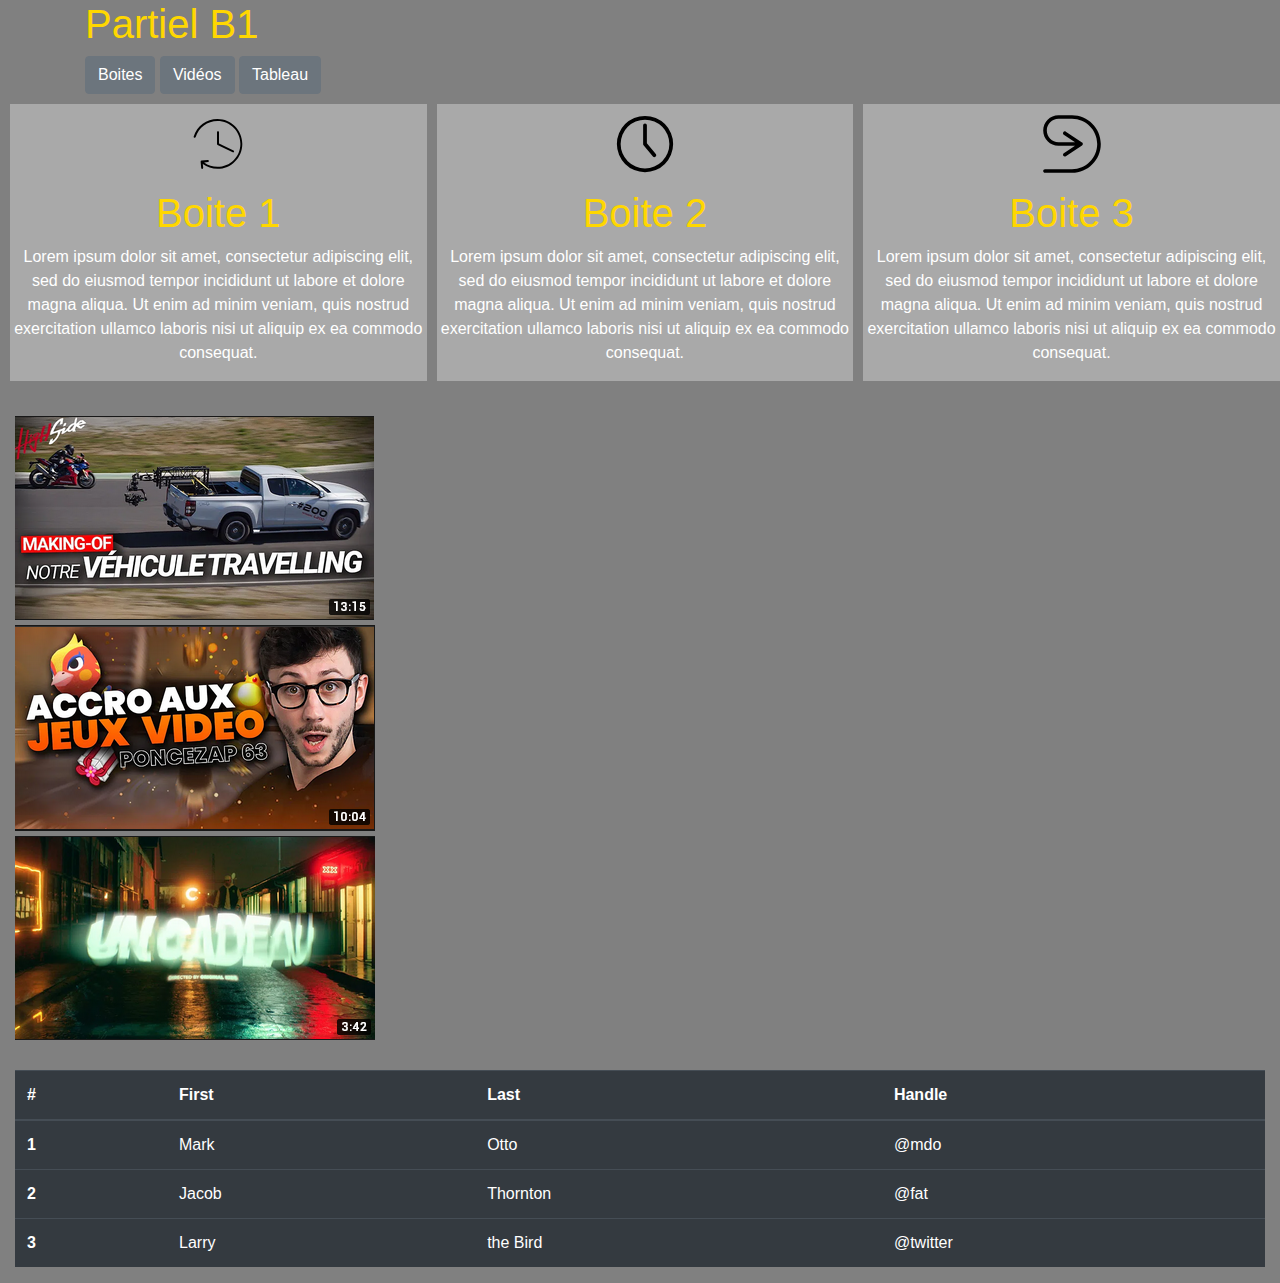
<file: index.html>
<!DOCTYPE html>
<html>
	<head>
		<title>Partiel B1</title>
		<meta charset="utf-8">
		<meta name="viewport" content="width=device-width, initial-scale=1.0">
        <link href="https://stackpath.bootstrapcdn.com/bootstrap/4.4.1/css/bootstrap.min.css" rel="stylesheet">
        <script src="https://code.jquery.com/jquery-3.4.1.min.js" integrity="sha256-CSXorXvZcTkaix6Yvo6HppcZGetbYMGWSFlBw8HfCJo=" crossorigin="anonymous">
        </script>
        <link href="css/style.css" rel="stylesheet">
	</head>
	<header class="container">
		<h1>Partiel B1</h1>
		<button type="button" class="btn btn-secondary" id="boite-onglet">Boites</button>
  		<button type="button" class="btn btn-secondary" id="video-onglet">Vidéos</button>
  		<button type="button" class="btn btn-secondary" id="tableau-onglet">Tableau</button>
	</header>
	<body class="container-fluid">
		

		<section class="row"  id="boite">
            <div>
            	<img src="img/icon1.svg">
            	<h1>Boite 1</h1>
            	<p>Lorem ipsum dolor sit amet, consectetur adipiscing elit, sed do eiusmod tempor incididunt ut labore et dolore magna aliqua. Ut enim ad minim veniam, quis nostrud exercitation ullamco laboris nisi ut aliquip ex ea commodo consequat.</p>
            </div>
            <div>
            <img src="img/icon2.svg">
            	<h1>Boite 2</h1>
            	<p>Lorem ipsum dolor sit amet, consectetur adipiscing elit, sed do eiusmod tempor incididunt ut labore et dolore magna aliqua. Ut enim ad minim veniam, quis nostrud exercitation ullamco laboris nisi ut aliquip ex ea commodo consequat.</p>
            </div>
            <div>
            <img src="img/icon3.svg">
            	<h1>Boite 3</h1>
            	<p>Lorem ipsum dolor sit amet, consectetur adipiscing elit, sed do eiusmod tempor incididunt ut labore et dolore magna aliqua. Ut enim ad minim veniam, quis nostrud exercitation ullamco laboris nisi ut aliquip ex ea commodo consequat.</p>
            </div>
        </section>
        <section class="row" id="video">
        	<div class="col-lg-3 col-md-2">
        		<img src="img/vdo1.png" id="vdo" data-id="https://www.youtube.com/embed/boW_XClqrrw">
        		<img src="img/vdo2.png" id="vdo2" data-id="https://www.youtube.com/embed/SlCdYBQHgbg">
        		<img src="img/vdo3.png" id="vdo3" data-id="https://www.youtube.com/embed/jRyaRXesJa4">
        	</div>
        	<div class="col-lg-9 col-md-10">
        		<iframe class="embed-responsive-item" width="100%" height="100%" src="https://www.youtube.com/embed/SlCdYBQHgbg" frameborder="0" allow="accelerometer; autoplay; encrypted-media; gyroscope; picture-in-picture" allowfullscreen></iframe>
        	</div>
        </section>
        <section id="tableau">
        	<table class="table table-dark">
			  <thead>
			    <tr>
			      <th scope="col">#</th>
			      <th scope="col">First</th>
			      <th scope="col">Last</th>
			      <th scope="col">Handle</th>
			    </tr>
			  </thead>
			  <tbody>
			    <tr>
			      <th scope="row">1</th>
			      <td>Mark</td>
			      <td>Otto</td>
			      <td>@mdo</td>
			    </tr>
			    <tr>
			      <th scope="row">2</th>
			      <td>Jacob</td>
			      <td>Thornton</td>
			      <td>@fat</td>
			    </tr>
			    <tr>
			      <th scope="row">3</th>
			      <td>Larry</td>
			      <td>the Bird</td>
			      <td>@twitter</td>
			    </tr>
			  </tbody>
			</table>
        </section>
		<script src="partiel.js"></script>
	</body>
</html>
</file>
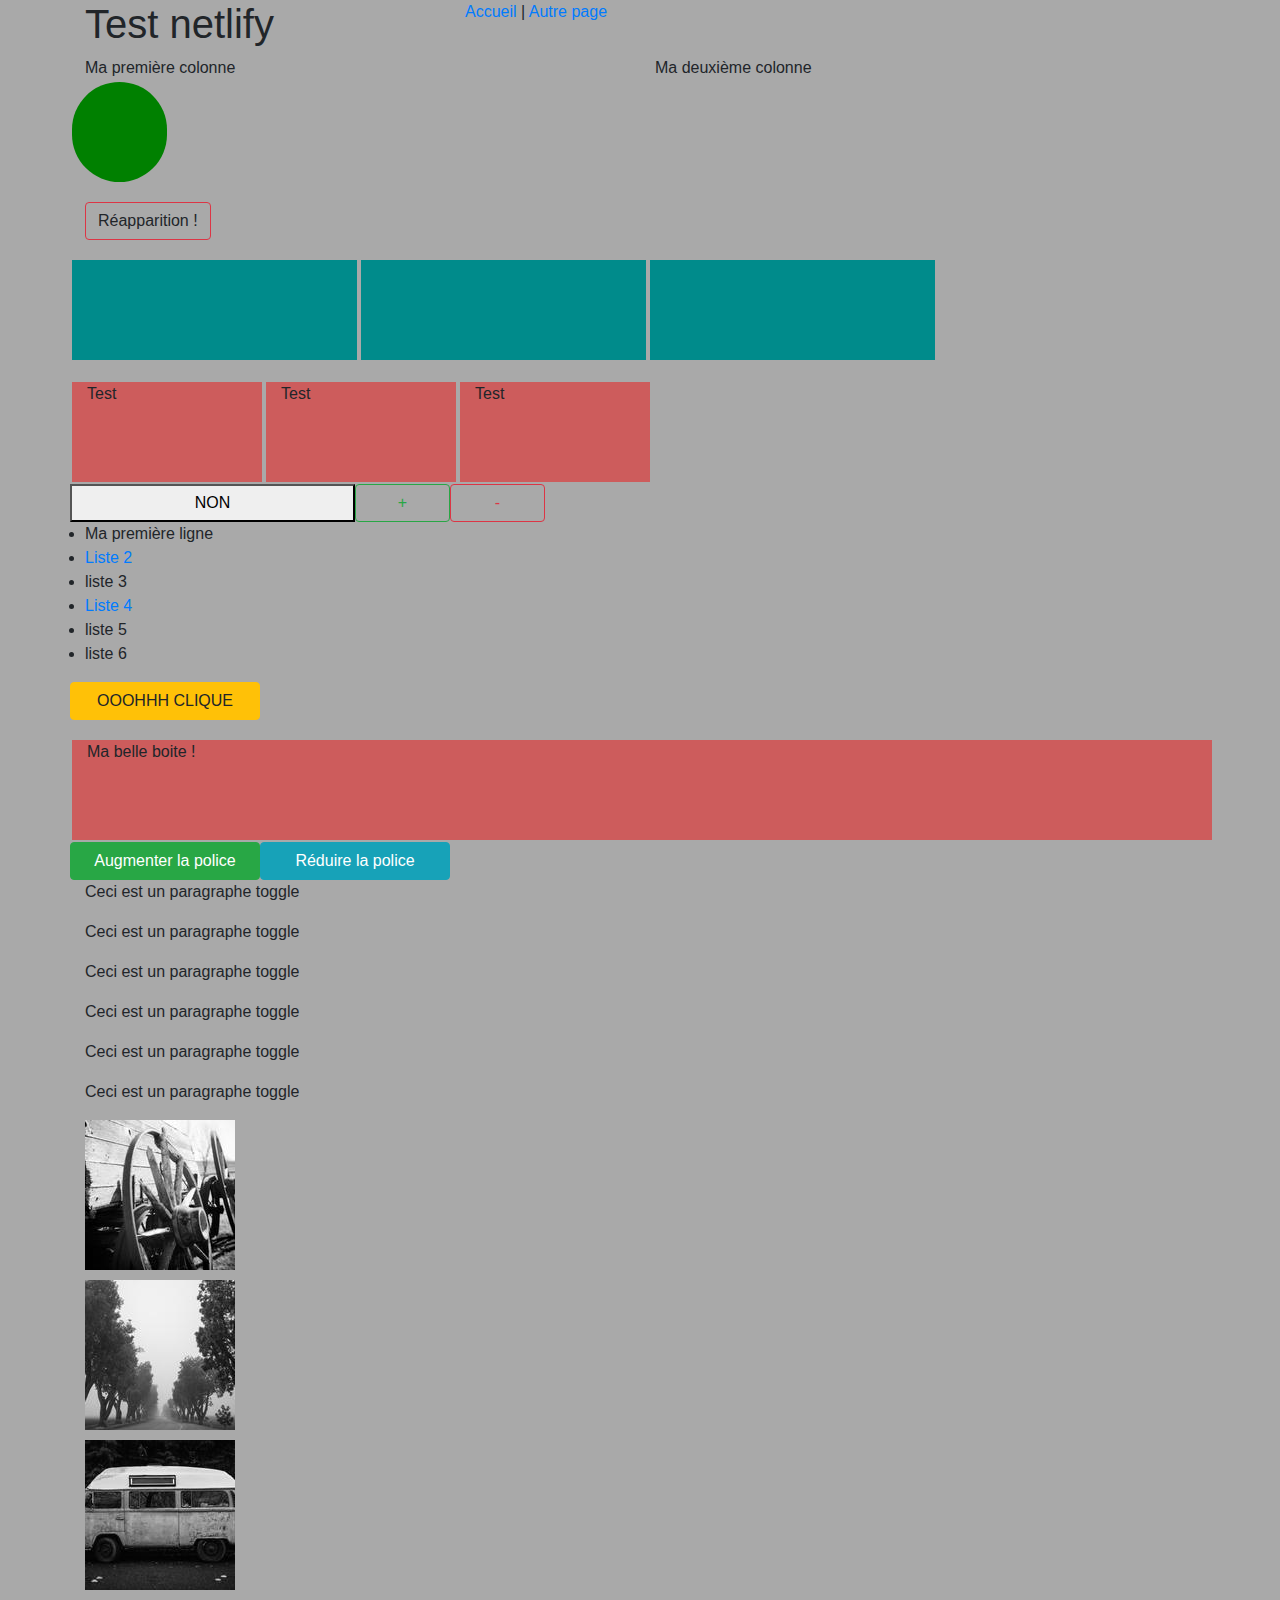
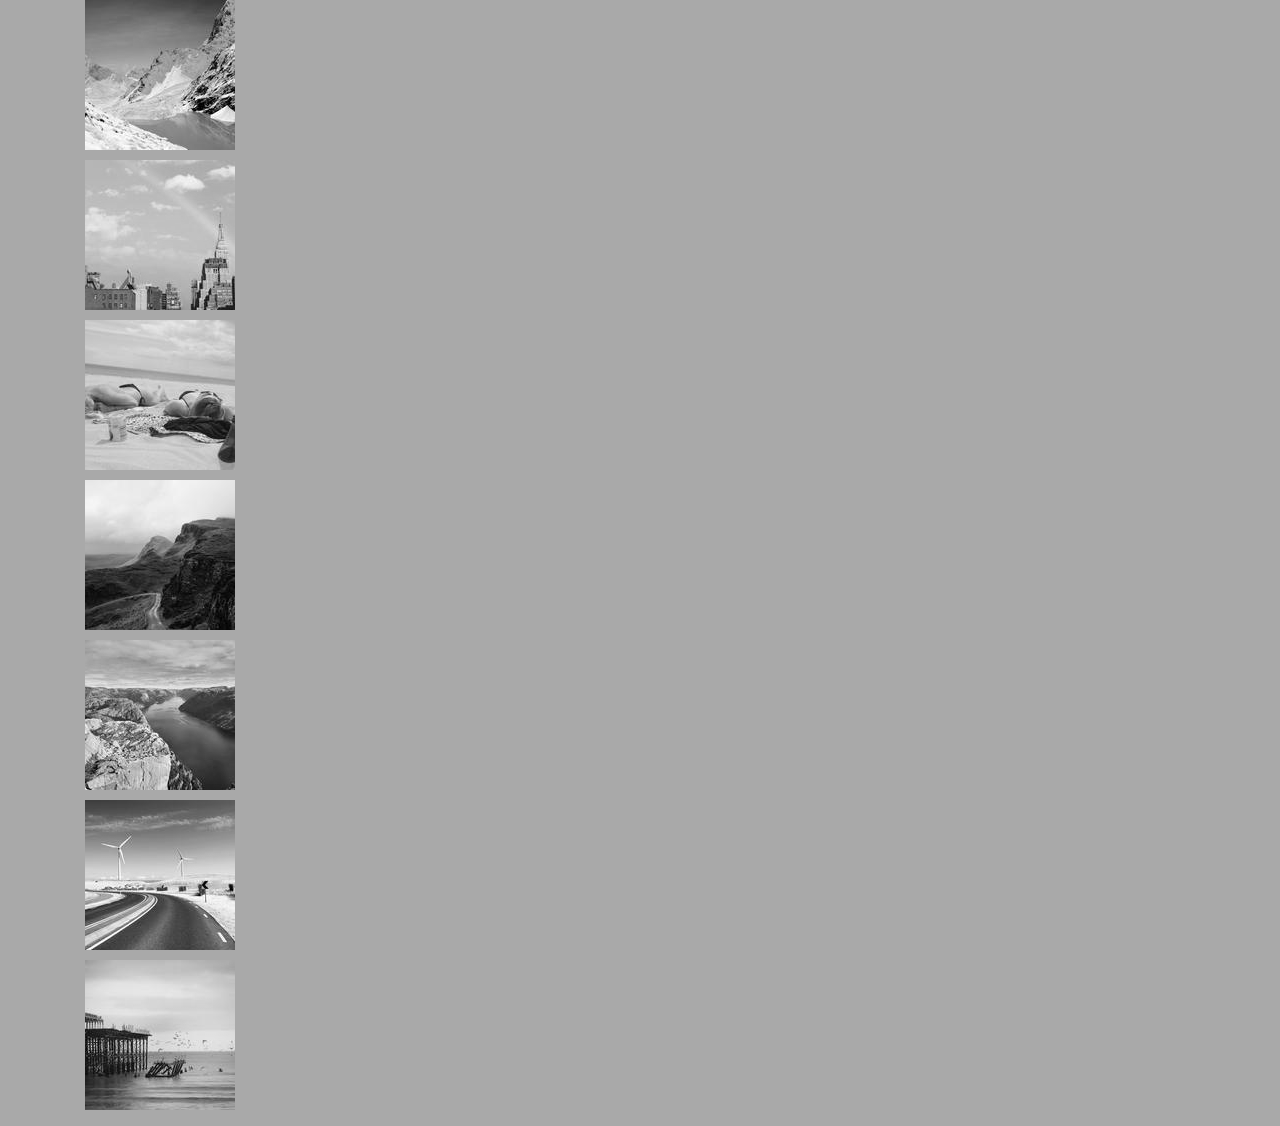
<file: sitetest.html>
<!DOCTYPE html>
<html>
	<head>
		<title>Alecqss</title>
		<meta charset="utf-8">
		<meta name="viewport" content="width=device-width, initial-scale=1.0">
        <link href="https://stackpath.bootstrapcdn.com/bootstrap/4.4.1/css/bootstrap.min.css" rel="stylesheet">
        <script src="https://code.jquery.com/jquery-3.4.1.min.js" integrity="sha256-CSXorXvZcTkaix6Yvo6HppcZGetbYMGWSFlBw8HfCJo=" crossorigin="anonymous">
        </script>
        <link href="style.css" rel="stylesheet">
	</head>
	<body>
		<div class="container">
			<header class="row">
				<h1 class="col-4">
					Test netlify
				</h1>
				<nav class="col-8">
					<a href="/">Accueil</a> | <a href="autre.html">Autre page</a>
				</nav>
			</header>
			<section class="row">
				<div class="col-6">Ma première colonne</div>
				<div class="col-6">Ma deuxième colonne</div>
			</section>
			
			<section id="effets" class="row">
				<div class="col-1"></div>
			</section>
			<a id="show" class="btn btn-outline-danger">Réapparition !</a>
			<section id="test" class="row">
				<div id="box1" class="col-3"></div>
				<div id="box2" class="col-3"></div>
				<div id="box3" class="col-3"></div>
			</section>
			<section id="animate" class="row">
				<div class="col-2">Test</div>
				<div class="col-2">Test</div>
				<div class="col-2">Test</div>
			</section>
			<section id="ecureuil" class="row">
				<button id="no-alerte" class="col-3">NON</button>
				<button id="plus" class="col-1 btn btn-outline-success">+</button>
				<button id="moins" class="col-1 btn btn-outline-danger">-</button>
				<ul class="col-12">
					<li>Ma première ligne</li>
					<li><a href="#">Liste 2</a></li>
					<li>liste 3</li>
					<li><a href="#">Liste 4</a></li>
					<li>liste 5</li>
					<li>liste 6</li>
				</ul>
			</section>
			<section class="row" id="toggle">
				<button id="theToggle" class="col-2 btn btn-warning">OOOHHH CLIQUE</button>
				<div id="maBoite" class="col-12">Ma belle boite !</div>
				<button id="plusgrand" class="col-2 btn btn-success taille">Augmenter la police</button>
				<button id="pluspetit" class="col-2 btn btn-info taille">Réduire la police</button>
				<p class="col-12">Ceci est un paragraphe toggle</p>
				<p class="col-12">Ceci est un paragraphe toggle</p>
				<p class="col-12">Ceci est un paragraphe toggle</p>
				<p class="col-12">Ceci est un paragraphe toggle</p>
				<p class="col-12">Ceci est un paragraphe toggle</p>
				<p class="col-12">Ceci est un paragraphe toggle</p>
			</section>
			<section id="photos" class="row">
				<nav class="col-2">
					<ul>
						<li><img src="img/vignette1.jpg" alt="vignette1"></li>
						<li><img src="img/vignette2.jpg" alt="vignette2"></li>
						<li><img src="img/vignette3.jpg" alt="vignette3"></li>
						<li><img src="img/vignette4.jpg" alt="vignette4"></li>
						<li><img src="img/vignette5.jpg" alt="vignette5"></li>
						<li><img src="img/vignette6.jpg" alt="vignette6"></li>
						<li><img src="img/vignette7.jpg" alt="vignette7"></li>
						<li><img src="img/vignette8.jpg" alt="vignette8"></li>
						<li><img src="img/vignette9.jpg" alt="vignette9"></li>
						<li><img src="img/vignette10.jpg" alt="vignette10"></li>
					</ul>
				</nav>
				<div class="col-10">
					<img src="img/image1.jpg" alt="image1">
					<img src="img/image2.jpg" alt="image2">
					<img src="img/image3.jpg" alt="image3">
					<img src="img/image4.jpg" alt="image4">
					<img src="img/image5.jpg" alt="image5">
					<img src="img/image6.jpg" alt="image6">
					<img src="img/image7.jpg" alt="image7">
					<img src="img/image8.jpg" alt="image8">
					<img src="img/image9.jpg" alt="image9">
					<img src="img/image10.jpg" alt="image10">
				</div>
			</section>
		</div>
		<script src="monjs.js"></script>
	</body>
</html>
</file>
<file: css/style.css>
body{background-color:grey;color:white}body h1{color:gold}#nav{height:20px}#boite div{background-color:darkgrey;margin-left:10px;margin-top:10px;width:100%}#boite div img{height:75px;display:block;margin:auto;margin-top:10px}#boite div h1,#boite div p{text-align:center}@media (min-width: 768px) and (max-width: 991px){#boite div{width:calc(33.33% - 10px)}}@media (min-width: 992px){#boite div{width:calc(33.33% - 10px)}}#video{margin-top:30px}#video img{margin-top:5px}#tableau{position:relative;margin-top:30px}#loupe{position:absolute;right:5px;top:-90px;display:inline-block;background:#626262;border:1px solid #fff;font-size:4em;font-weight:700;padding:10px}
/*# sourceMappingURL=style.css.map */
</file>
<file: style.css>
body{
	background-color: darkgrey;
}

#effets div{
	background: green;
	height: 100px;
	margin: 2px;
	margin-bottom: 20px;
	border-radius: 55px;
}

#test div{
	background: darkcyan;
	height: 100px;
	margin: 2px;
	margin-top: 20px;
}

#animate div{
	background: indianred;
	height: 100px;
	margin: 2px;
	margin-top: 20px;
}

.alerte{
	color: red;
}

#maBoite{
	background: indianred;
	height: 100px;
	margin: 2px;
	margin-top: 20px;
}

.highlight{
	background-color: gold;
}

.bordure{
	border:10px solid black;
}

.grey{
	background-color: grey !important;
}

#photos div img{
	display: none;
}

#photos nav ul{
	list-style: none;
	padding: 0;
}

#photos nav li{
	margin-bottom: 10px;
}

#photos nav li img{
	max-width: 100%;
	height: auto;
	filter: grayscale(10);
}

#photos nav li img:hover{
	filter: grayscale(0);
}
</file>
